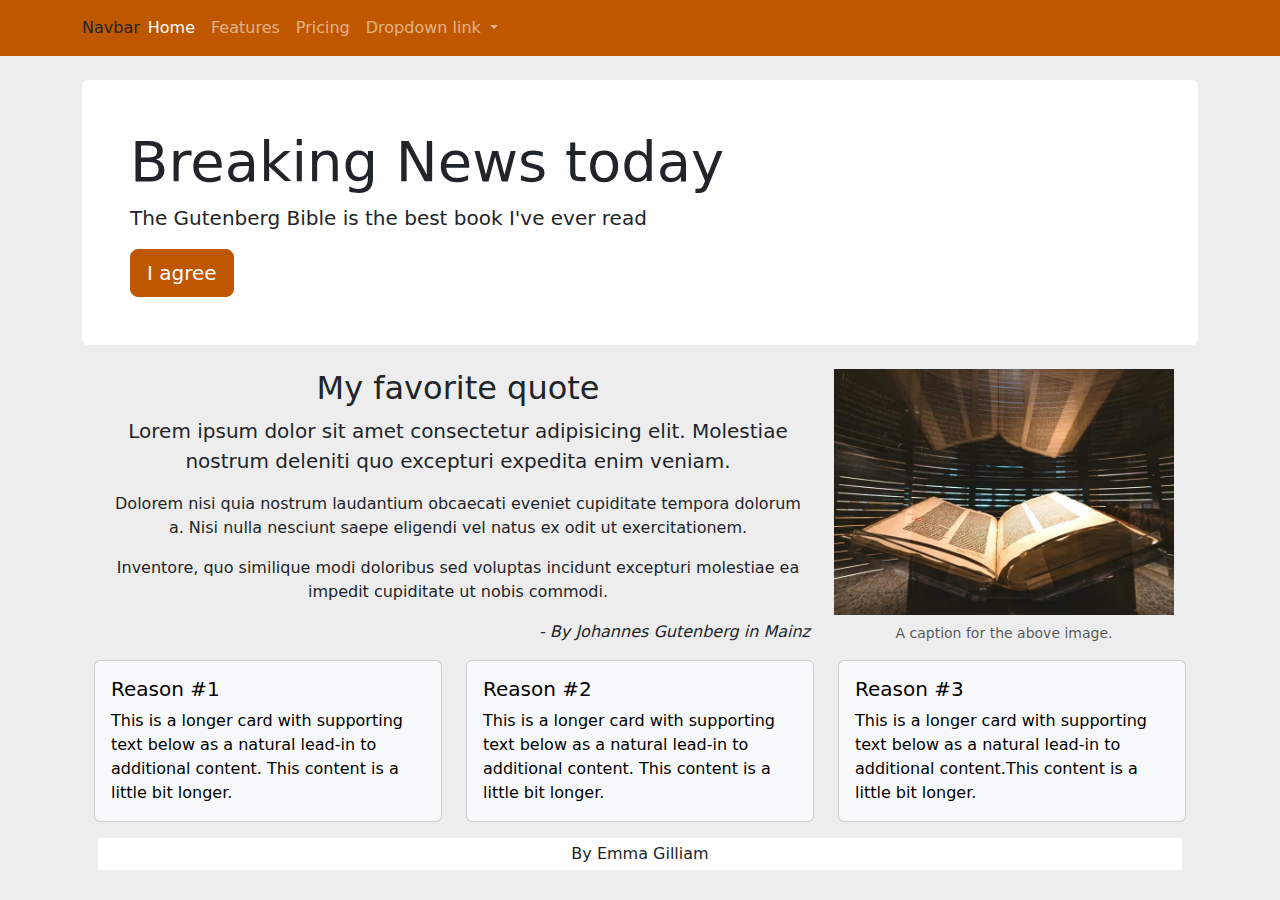
<file: docs/index.html>
<!DOCTYPE html>
<html class="no-js" lang="en">

<head>
  <title>Bootstrap 5 Layout</title>
  <meta http-equiv="x-ua-compatible" content="ie=edge">
  <meta name="viewport" content="width=device-width, initial-scale=1.0" />
  <link rel="stylesheet" href="css/styles.css">
</head>

<body>
  <nav class="navbar navbar-expand-lg bg-primary" data-bs-theme="dark">
    <div class="container"
     <a class="navbar-brand" href="#">Navbar</a>
      <button class="navbar-toggler" type="button" data-bs-toggle="collapse" data-bs-target="#navbarNavDropdown" aria-controls="navbarNavDropdown" aria-expanded="false" aria-label="Toggle navigation">
        <span class="navbar-toggler-icon"></span>
      </button>
      <div class="collapse navbar-collapse" id="navbarNavDropdown">
        <ul class="navbar-nav">
          <li class="nav-item">
            <a class="nav-link active" aria-current="page" href="#">Home</a>
          </li>
          <li class="nav-item">
            <a class="nav-link" href="#">Features</a>
          </li>
          <li class="nav-item">
            <a class="nav-link" href="#">Pricing</a>
          </li>
          <li class="nav-item dropdown">
            <a class="nav-link dropdown-toggle" href="#" role="button" data-bs-toggle="dropdown" aria-expanded="false">
              Dropdown link
            </a>
            <ul class="dropdown-menu">
              <li><a class="dropdown-item" href="#">Action</a></li>
              <li><a class="dropdown-item" href="#">Another action</a></li>
              <li><a class="dropdown-item" href="#">Something else here</a></li>
            </ul>
          </li>
        </ul>
      </div>
    </div>
  </nav>
  <div class="container">
    <header class="bg-white my-4 p-5 rounded">
      <h1 class="display-4">Breaking News today</h1>
      <p class="lead">The Gutenberg Bible is the best book I've ever read</p>
      <button type="button" class="btn btn-primary btn-lg">I agree</button>
    </header> 
  <div class="container text-center">
    <section class="container">
      <div class="row">
        <div class="col-md-6 col-lg-8">
          <h2>My favorite quote</h2>
          <p class="lead">Lorem ipsum dolor sit amet consectetur adipisicing elit. Molestiae nostrum deleniti quo excepturi expedita enim veniam.</p>
          <p>Dolorem nisi quia nostrum laudantium obcaecati eveniet cupiditate tempora dolorum a. Nisi nulla nesciunt saepe eligendi vel natus ex odit ut exercitationem.</p>
          <p>Inventore, quo similique modi doloribus sed voluptas incidunt excepturi molestiae ea impedit cupiditate ut nobis commodi.</p>
          <p class="tagline">- By Johannes Gutenberg in Mainz</p>
        </div>
        <div class="col-md-6 col-lg-4">
          <figure class="figure">
            <img src="img/gutenberg.jpg" class="figure-img img-fluid" alt="Guetenberg Bible">
            <figcaption class="figure-caption">A caption for the above image.</figcaption>
          </figure>
        </div>
      </div>
    </section>
  </div>
  <section class="container">
    <div class="row row-cols-1 row-cols-md-3 g-4">
      <div class="col">
      <div class="card text-bg-light">
        <div class="card-body">
          <h5 class="card-title">Reason #1</h5>
          <p class="card-text">This is a longer card with supporting text below as a natural lead-in to additional content. This content is a little bit longer.</p>
        </div>
      </div>
    </div>
    <div class="col">
      <div class="card text-bg-light">
        <div class="card-body">
          <h5 class="card-title">Reason #2</h5>
          <p class="card-text">This is a longer card with supporting text below as a natural lead-in to additional content. This content is a little bit longer.</p>
        </div>
      </div>
    </div>
    <div class="col">
      <div class="card text-bg-light">
        <div class="card-body">
          <h5 class="card-title">Reason #3</h5>
          <p class="card-text">This is a longer card with supporting text below as a natural lead-in to additional content.This content is a little bit longer.</p>
        </div>
      </div>
    </div>
  </section>
</body>
<footer><p class="text-center bg-white m-3 p-1">By Emma Gilliam</p></footer>
<script src="js/bootstrap.bundle.min.js"></script>
</html>
</file>
